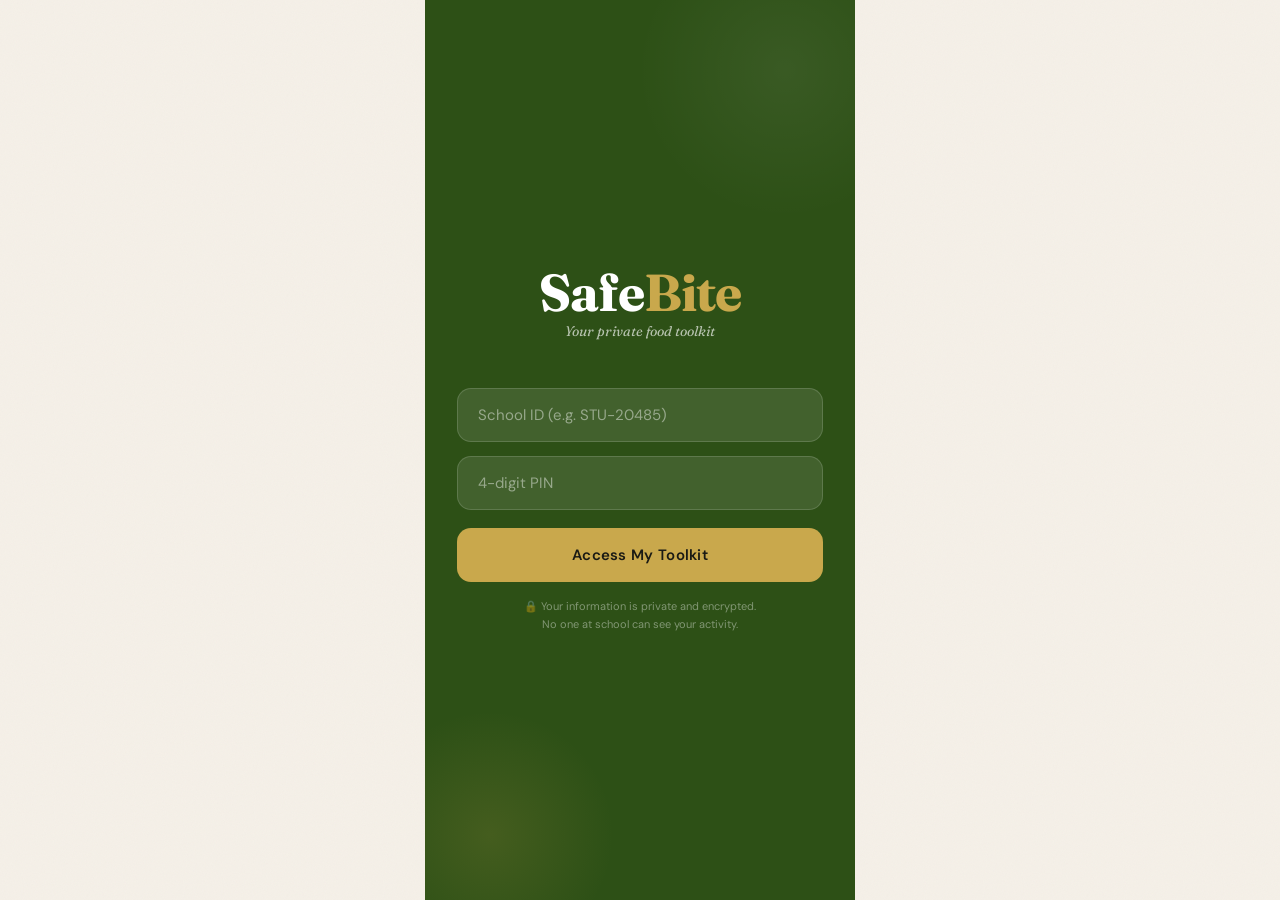
<file: index.html>
<!DOCTYPE html>
<html lang="en">
<head>
<meta charset="UTF-8">
<meta name="viewport" content="width=device-width, initial-scale=1.0">
<title>SafeBite</title>
<link href="https://fonts.googleapis.com/css2?family=Fraunces:ital,wght@0,300;0,500;0,700;1,300;1,500&family=DM+Sans:wght@300;400;500;600&display=swap" rel="stylesheet">
<link rel="stylesheet" href="styles.css">
</head>
<body>

<div id="loginScreen" class="screen active login-screen">
  <div class="login-logo">Safe<span>Bite</span></div>
  <div class="login-tagline">Your private food toolkit</div>
  <div class="login-form">
    <div class="input-wrap">
      <input type="text" id="schoolId" placeholder="School ID (e.g. STU-20485)" maxlength="12">
    </div>
    <div class="input-wrap">
      <input type="password" id="pin" placeholder="4-digit PIN" maxlength="4">
    </div>
    <button class="btn-primary" onclick="doLogin()">Access My Toolkit</button>
  </div>
  <div class="login-privacy">🔒 Your information is private and encrypted.<br>No one at school can see your activity.</div>
</div>

<div id="mainApp" class="screen">

  <div id="walletScreen" class="screen active scrollable" style="height:100%">
    <div class="app-header">
      <div style="display:flex;align-items:center;justify-content:space-between;margin-bottom:6px">
        <div class="pill-badge pill-green">● Stealth Wallet</div>
        <span style="font-size:20px;cursor:pointer" onclick="showToast('👋 Logged out');setTimeout(()=>{switchToLogin()},1000)">👤</span>
      </div>
      <h1 class="section-title">Your Food Credits</h1>
      <p class="section-desc">Displayed as standard digital coupons — 100% private.</p>
    </div>

    <div class="wallet-hero">
      <div class="wallet-chip">Verified Student</div>
      <div class="wallet-label">Available Balance</div>
      <div class="wallet-amount"><span>$</span>47.50</div>
      <div class="wallet-sub">Resets every Monday · Next: 3 days</div>
    </div>

    <div class="wallet-actions">
      <button class="wallet-action-btn" onclick="showToast('📱 QR code shown at checkout')">📱 Show QR</button>
      <button class="wallet-action-btn" onclick="showToast('📋 History copied privately')">📋 History</button>
      <button class="wallet-action-btn" onclick="showToast('⚙️ Settings opened')">⚙️ Settings</button>
    </div>

    <div class="stats-row">
      <div class="stat-card">
        <div class="stat-num" style="color:var(--green)">12</div>
        <div class="stat-label">Meals Used</div>
      </div>
      <div class="stat-card">
        <div class="stat-num" style="color:var(--orange)">5</div>
        <div class="stat-label">This Week</div>
      </div>
      <div class="stat-card">
        <div class="stat-num" style="color:var(--gold)">3</div>
        <div class="stat-label">Coupons</div>
      </div>
    </div>

    <div style="padding:0 20px;margin-bottom:14px">
      <div class="section-title" style="font-size:18px">Active Coupons</div>
      <div style="font-size:12px;color:var(--text-muted);margin-top:2px">These are your masked food credits</div>
    </div>

    <div class="coupon-list">
      <div class="coupon-card" onclick="showBarcode('Chipotle','Burrito Bowl','$12','Fri','🌯','#f4e4c2','SB-4821-CHI-0934')">
        <div class="coupon-logo" style="background:#f4e4c2">🌯</div>
        <div class="coupon-info">
          <div class="coupon-name">Chipotle</div>
          <div class="coupon-desc">Burrito Bowl · Expires Fri</div>
        </div>
        <div class="coupon-value">$12</div>
        <div class="coupon-dashes"></div>
      </div>
      <div class="coupon-card" onclick="showBarcode('Subway','6&quot; Sub + Drink','$9','Sun','🥪','#e8f5e9','SB-7743-SUB-2201')">
        <div class="coupon-logo" style="background:#e8f5e9">🥪</div>
        <div class="coupon-info">
          <div class="coupon-name">Subway</div>
          <div class="coupon-desc">6" Sub + Drink · Expires Sun</div>
        </div>
        <div class="coupon-value">$9</div>
        <div class="coupon-dashes"></div>
      </div>
      <div class="coupon-card" onclick="showBarcode('Panera Bread','Soup + Half Sandwich','$14','Mon','🍞','#fff3e0','SB-3390-PAN-5517')">
        <div class="coupon-logo" style="background:#fff3e0">🍞</div>
        <div class="coupon-info">
          <div class="coupon-name">Panera Bread</div>
          <div class="coupon-desc">Soup + Half Sandwich · Expires Mon</div>
        </div>
        <div class="coupon-value">$14</div>
        <div class="coupon-dashes"></div>
      </div>
    </div>
  </div>

  <div id="ledgerScreen" class="screen scrollable" style="height:100%">
    <div class="app-header">
      <div class="pill-badge pill-orange" style="margin-bottom:8px">● Community Ledger</div>
      <h1 class="section-title">Nearby Pre-Paid Meals</h1>
      <p class="section-desc">Local restaurants have donated meals. Claim yours quietly — no cash needed.</p>
    </div>

    <div class="ledger-map">
      <div class="map-grid"></div>
      <div class="map-pins">
        <div class="map-pin" style="top:30px;left:40px" onclick="showToast('📍 The Green Bowl — 0.3 mi')">
          <div class="pin-dot"></div>
          <div class="pin-label">The Green Bowl</div>
        </div>
        <div class="map-pin" style="top:60px;left:130px" onclick="showToast('📍 Taco Town — 0.6 mi')">
          <div class="pin-dot"></div>
          <div class="pin-label">Taco Town</div>
        </div>
        <div class="map-pin" style="top:25px;right:50px" onclick="showToast('📍 Noodle Nook — 0.9 mi')">
          <div class="pin-dot"></div>
          <div class="pin-label">Noodle Nook</div>
        </div>
        <div class="map-pin" style="bottom:35px;left:70px" onclick="showToast('📍 Pita Palace — 1.1 mi')">
          <div class="pin-dot"></div>
          <div class="pin-label">Pita Palace</div>
        </div>
      </div>
      <div class="map-you">You</div>
    </div>

    <div class="meal-cards">
      <div class="meal-card">
        <div class="meal-card-top">
          <div class="meal-emoji" style="background:#e8f5e9">🥗</div>
          <div class="meal-info">
            <div class="meal-name">Grain Bowl — The Green Bowl</div>
            <div class="meal-place">📍 0.3 mi · Open now · Closes 8 PM</div>
          </div>
        </div>
        <div class="meal-card-bottom">
          <div class="meal-slots">4 meals left today</div>
          <button class="meal-claim-btn" onclick="claimMeal(this,'The Green Bowl')">Claim</button>
        </div>
      </div>
      <div class="meal-card">
        <div class="meal-card-top">
          <div class="meal-emoji" style="background:#fff8e1">🌮</div>
          <div class="meal-info">
            <div class="meal-name">Taco Plate — Taco Town</div>
            <div class="meal-place">📍 0.6 mi · Open now · Closes 9 PM</div>
          </div>
        </div>
        <div class="meal-card-bottom">
          <div class="meal-slots">7 meals left today</div>
          <button class="meal-claim-btn" onclick="claimMeal(this,'Taco Town')">Claim</button>
        </div>
      </div>
      <div class="meal-card">
        <div class="meal-card-top">
          <div class="meal-emoji" style="background:#fce4ec">🍜</div>
          <div class="meal-info">
            <div class="meal-name">Ramen Bowl — Noodle Nook</div>
            <div class="meal-place">📍 0.9 mi · Open now · Closes 10 PM</div>
          </div>
        </div>
        <div class="meal-card-bottom">
          <div class="meal-slots">2 meals left today</div>
          <button class="meal-claim-btn" onclick="claimMeal(this,'Noodle Nook')">Claim</button>
        </div>
      </div>
      <div class="meal-card">
        <div class="meal-card-top">
          <div class="meal-emoji" style="background:#ede7f6">🥙</div>
          <div class="meal-info">
            <div class="meal-name">Pita Wrap — Pita Palace</div>
            <div class="meal-place">📍 1.1 mi · Closes 7:30 PM</div>
          </div>
        </div>
        <div class="meal-card-bottom">
          <div class="meal-slots">1 meal left today</div>
          <button class="meal-claim-btn" onclick="claimMeal(this,'Pita Palace')">Claim</button>
        </div>
      </div>
    </div>
  </div>

  <div id="pantryScreen" class="screen scrollable" style="height:100%">
    <div class="app-header">
      <div class="pill-badge pill-gold" style="margin-bottom:8px">● AI Pantry Remix</div>
      <h1 class="section-title">What's in your kitchen?</h1>
      <p class="section-desc">Add ingredients you have at home. Our AI builds nutritious no-cook meals just for you.</p>
    </div>

    <div class="pantry-input-zone">
      <div class="pantry-input-label">Your Ingredients</div>
      <div class="pantry-tags" id="pantryTags"></div>
      <div class="pantry-input-row">
        <input class="pantry-text-input" id="ingredientInput" placeholder="e.g. peanut butter, banana…" onkeydown="if(event.key==='Enter')addIngredient()">
        <button class="pantry-add-btn" onclick="addIngredient()">+ Add</button>
      </div>
    </div>

    <div style="padding:0 20px;margin-bottom:14px">
      <div style="font-size:12px;color:var(--text-muted);font-weight:500">Quick add:</div>
      <div style="display:flex;flex-wrap:wrap;gap:6px;margin-top:8px" id="quickAdds"></div>
    </div>

    <button class="btn-remix" id="remixBtn" onclick="generateRecipes()" disabled>
      <span>✨</span> Remix My Pantry
    </button>

    <div class="recipe-output" id="recipeOutput"></div>
  </div>

  <div class="nav-bar" id="navBar">
    <div class="nav-item active" onclick="switchTab('wallet',this)">
      <div class="nav-icon">💳</div>
      <div class="nav-label">Wallet</div>
    </div>
    <div class="nav-item" onclick="switchTab('ledger',this)">
      <div class="nav-icon">🗺️</div>
      <div class="nav-label">Ledger</div>
    </div>
    <div class="nav-item" onclick="switchTab('pantry',this)">
      <div class="nav-icon">✨</div>
      <div class="nav-label">Pantry AI</div>
    </div>
  </div>
</div>

<div id="barcodeModal" class="barcode-modal" onclick="closeBarcode()">
  <div class="barcode-sheet" onclick="event.stopPropagation()">
    <div class="barcode-sheet-handle"></div>
    <div class="barcode-header">
      <div class="barcode-emoji" id="barcodeEmoji"></div>
      <div class="barcode-meta">
        <div class="barcode-place" id="barcodePlace"></div>
        <div class="barcode-item" id="barcodeItem"></div>
      </div>
      <div class="barcode-val" id="barcodeVal"></div>
    </div>
    <div class="barcode-divider">
      <div class="barcode-hole left"></div>
      <div class="barcode-dashes"></div>
      <div class="barcode-hole right"></div>
    </div>
    <div class="barcode-body">
      <div class="barcode-label">Present at register to redeem</div>
      <div class="barcode-svg-wrap">
        <svg id="barcodeSvg" height="80" xmlns="http://www.w3.org/2000/svg"></svg>
      </div>
      <div class="barcode-code" id="barcodeCode"></div>
    </div>
    <div class="barcode-footer">
      <div class="barcode-expires">Expires: <span id="barcodeExpires"></span></div>
      <div class="barcode-privacy">🔒 Masked — visible only to you</div>
    </div>
    <button class="barcode-close" onclick="closeBarcode()">Done</button>
  </div>
</div>

<div class="toast" id="toast"></div>

<script src="app.js"></script>
</body>
</html>
</file>
<file: styles.css>
*,*::before,*::after{box-sizing:border-box;margin:0;padding:0}

:root{
  --cream:#F5F0E8;
  --dark:#1A1A14;
  --green:#2D5016;
  --green-light:#4A7C2F;
  --green-pale:#E8F0DC;
  --orange:#E8650A;
  --orange-pale:#FDF0E6;
  --gold:#C9A84C;
  --gold-pale:#FBF5E6;
  --red:#C23B22;
  --red-pale:#FDEEE9;
  --text-muted:#6B6557;
  --border:#DDD5C4;
  --shadow:0 4px 24px rgba(26,26,20,0.10);
  --shadow-lg:0 8px 40px rgba(26,26,20,0.15);
}

html,body{height:100%;overflow:hidden;background:var(--cream)}

body{
  font-family:'DM Sans',sans-serif;
  color:var(--dark);
  display:flex;
  flex-direction:column;
  max-width:430px;
  margin:0 auto;
  position:relative;
  background:var(--cream);
}

body::before{
  content:'';
  position:fixed;
  inset:0;
  background-image:url("data:image/svg+xml,%3Csvg viewBox='0 0 200 200' xmlns='http://www.w3.org/2000/svg'%3E%3Cfilter id='n'%3E%3CfeTurbulence type='fractalNoise' baseFrequency='0.9' numOctaves='4' stitchTiles='stitch'/%3E%3C/filter%3E%3Crect width='100%25' height='100%25' filter='url(%23n)' opacity='0.03'/%3E%3C/svg%3E");
  background-size:200px 200px;
  pointer-events:none;
  z-index:0;
}

.screen{
  display:none;
  flex-direction:column;
  height:100%;
  position:relative;
  z-index:1;
}
.screen.active{display:flex}

.scrollable{flex:1;overflow-y:auto;overflow-x:hidden;padding-bottom:100px}
.scrollable::-webkit-scrollbar{display:none}

.nav-bar{
  position:fixed;
  bottom:0;
  left:50%;
  transform:translateX(-50%);
  width:100%;
  max-width:430px;
  background:rgba(245,240,232,0.92);
  backdrop-filter:blur(20px);
  border-top:1px solid var(--border);
  display:flex;
  padding:10px 0 24px;
  z-index:100;
}
.nav-item{
  flex:1;
  display:flex;
  flex-direction:column;
  align-items:center;
  gap:4px;
  cursor:pointer;
  padding:6px 0;
  transition:all 0.2s;
}
.nav-icon{
  width:26px;height:26px;
  display:flex;align-items:center;justify-content:center;
  font-size:20px;
  transition:transform 0.2s;
}
.nav-item:hover .nav-icon{transform:scale(1.15)}
.nav-label{
  font-size:10px;
  font-weight:500;
  letter-spacing:0.04em;
  text-transform:uppercase;
  color:var(--text-muted);
  transition:color 0.2s;
}
.nav-item.active .nav-label{color:var(--green)}
.nav-item.active .nav-icon{
  background:var(--green-pale);
  border-radius:10px;
  padding:4px;
}

.app-header{
  padding:48px 24px 20px;
  background:var(--cream);
}
.app-header h1{
  font-family:'Fraunces',serif;
  font-size:28px;
  font-weight:500;
  line-height:1.2;
}
.app-header .sub{
  font-size:13px;
  color:var(--text-muted);
  margin-top:4px;
}

.pill-badge{
  display:inline-flex;align-items:center;gap:5px;
  padding:4px 10px;border-radius:20px;
  font-size:11px;font-weight:600;letter-spacing:0.03em;
  text-transform:uppercase;
}
.pill-green{background:var(--green-pale);color:var(--green-light)}
.pill-orange{background:var(--orange-pale);color:var(--orange)}
.pill-gold{background:var(--gold-pale);color:var(--gold)}

.card{
  background:#fff;
  border-radius:20px;
  border:1px solid var(--border);
  box-shadow:var(--shadow);
  overflow:hidden;
}

.section-pad{padding:0 20px}

.login-screen{
  background:var(--green);
  justify-content:center;
  align-items:center;
  gap:0;
  padding:40px 32px;
  position:relative;
  overflow:hidden;
}
.login-screen::before{
  content:'';
  position:absolute;
  top:-80px;right:-80px;
  width:300px;height:300px;
  background:radial-gradient(circle, rgba(255,255,255,0.06) 0%, transparent 70%);
  border-radius:50%;
}
.login-screen::after{
  content:'';
  position:absolute;
  bottom:-60px;left:-60px;
  width:250px;height:250px;
  background:radial-gradient(circle, rgba(201,168,76,0.15) 0%, transparent 70%);
  border-radius:50%;
}
.login-logo{
  font-family:'Fraunces',serif;
  font-size:52px;
  color:#fff;
  font-weight:700;
  letter-spacing:-1px;
  z-index:1;
  line-height:1;
  margin-bottom:4px;
}
.login-logo span{color:var(--gold)}
.login-tagline{
  font-size:14px;
  color:rgba(255,255,255,0.65);
  z-index:1;
  margin-bottom:48px;
  text-align:center;
  font-style:italic;
  font-family:'Fraunces',serif;
}
.login-form{
  width:100%;
  z-index:1;
  display:flex;
  flex-direction:column;
  gap:14px;
}
.input-wrap{
  position:relative;
}
.input-wrap input{
  width:100%;
  padding:16px 20px;
  border-radius:14px;
  border:1.5px solid rgba(255,255,255,0.15);
  background:rgba(255,255,255,0.10);
  color:#fff;
  font-family:'DM Sans',sans-serif;
  font-size:15px;
  outline:none;
  transition:border 0.2s, background 0.2s;
}
.input-wrap input::placeholder{color:rgba(255,255,255,0.45)}
.input-wrap input:focus{
  border-color:rgba(201,168,76,0.7);
  background:rgba(255,255,255,0.15);
}
.btn-primary{
  width:100%;
  padding:17px;
  border-radius:14px;
  border:none;
  background:var(--gold);
  color:var(--dark);
  font-family:'DM Sans',sans-serif;
  font-size:15px;
  font-weight:600;
  cursor:pointer;
  letter-spacing:0.02em;
  transition:all 0.2s;
  margin-top:4px;
}
.btn-primary:hover{background:#D4B055;transform:translateY(-1px)}
.btn-primary:active{transform:translateY(0)}
.login-privacy{
  font-size:11px;
  color:rgba(255,255,255,0.4);
  text-align:center;
  z-index:1;
  margin-top:16px;
  line-height:1.6;
}

.wallet-hero{
  margin:0 20px 20px;
  background:linear-gradient(135deg, var(--green) 0%, var(--green-light) 100%);
  border-radius:24px;
  padding:28px 24px;
  color:#fff;
  position:relative;
  overflow:hidden;
}
.wallet-hero::before{
  content:'';
  position:absolute;
  top:-30px;right:-30px;
  width:150px;height:150px;
  background:radial-gradient(circle,rgba(255,255,255,0.08) 0%,transparent 70%);
  border-radius:50%;
}
.wallet-hero::after{
  content:'';
  position:absolute;
  bottom:-20px;left:20px;
  width:100px;height:100px;
  background:radial-gradient(circle,rgba(201,168,76,0.2) 0%,transparent 70%);
  border-radius:50%;
}
.wallet-label{font-size:11px;font-weight:600;letter-spacing:0.08em;text-transform:uppercase;opacity:0.65;margin-bottom:8px}
.wallet-amount{
  font-family:'Fraunces',serif;
  font-size:52px;font-weight:700;
  line-height:1;
  letter-spacing:-1px;
  z-index:1;
  position:relative;
}
.wallet-amount span{font-size:24px;vertical-align:top;margin-top:8px;display:inline-block}
.wallet-sub{font-size:12px;opacity:0.6;margin-top:6px;position:relative;z-index:1}
.wallet-chip{
  position:absolute;
  top:24px;right:24px;
  background:rgba(255,255,255,0.12);
  border:1px solid rgba(255,255,255,0.2);
  padding:6px 12px;
  border-radius:20px;
  font-size:10px;
  font-weight:600;
  letter-spacing:0.06em;
  text-transform:uppercase;
  color:rgba(255,255,255,0.8);
}
.wallet-actions{
  display:flex;gap:10px;
  margin:0 20px 24px;
}
.wallet-action-btn{
  flex:1;
  padding:14px;
  border-radius:14px;
  border:1.5px solid var(--border);
  background:#fff;
  font-family:'DM Sans',sans-serif;
  font-size:13px;
  font-weight:600;
  cursor:pointer;
  color:var(--dark);
  display:flex;align-items:center;justify-content:center;gap:7px;
  transition:all 0.2s;
  box-shadow:var(--shadow);
}
.wallet-action-btn:hover{border-color:var(--green);color:var(--green);transform:translateY(-1px)}

.coupon-list{padding:0 20px;display:flex;flex-direction:column;gap:12px}
.coupon-card{
  background:#fff;
  border-radius:18px;
  border:1.5px solid var(--border);
  padding:16px 18px;
  display:flex;align-items:center;gap:14px;
  position:relative;
  overflow:hidden;
  box-shadow:var(--shadow);
  cursor:pointer;
  transition:all 0.2s;
}
.coupon-card:hover{transform:translateX(3px);border-color:var(--green)}
.coupon-card::before{
  content:'';
  position:absolute;
  left:0;top:0;bottom:0;
  width:4px;
  background:var(--green);
  border-radius:4px 0 0 4px;
}
.coupon-logo{
  width:44px;height:44px;
  border-radius:12px;
  display:flex;align-items:center;justify-content:center;
  font-size:22px;
  flex-shrink:0;
}
.coupon-info{flex:1}
.coupon-name{font-size:14px;font-weight:600;margin-bottom:2px}
.coupon-desc{font-size:12px;color:var(--text-muted)}
.coupon-value{
  font-family:'Fraunces',serif;
  font-size:20px;
  font-weight:700;
  color:var(--green);
}
.coupon-dashes{
  position:absolute;right:0;top:0;bottom:0;
  width:20px;
  background:repeating-linear-gradient(0deg, var(--cream) 0,var(--cream) 6px, transparent 6px, transparent 12px);
}

.section-title{
  font-family:'Fraunces',serif;
  font-size:22px;
  font-weight:500;
  margin-bottom:4px;
}
.section-desc{font-size:13px;color:var(--text-muted);margin-bottom:18px;line-height:1.5}

.ledger-map{
  margin:0 20px 20px;
  height:160px;
  background:linear-gradient(135deg,#E8F0DC,#D4E8C0);
  border-radius:20px;
  overflow:hidden;
  position:relative;
  border:1.5px solid var(--border);
}
.map-pins{position:absolute;inset:0}
.map-pin{
  position:absolute;
  display:flex;flex-direction:column;align-items:center;
  cursor:pointer;
  transition:transform 0.2s;
}
.map-pin:hover{transform:scale(1.1)}
.pin-dot{
  width:24px;height:24px;
  background:var(--green);
  border-radius:50% 50% 50% 0;
  transform:rotate(-45deg);
  border:3px solid #fff;
  box-shadow:0 2px 8px rgba(0,0,0,0.2);
}
.pin-label{
  font-size:9px;font-weight:600;
  background:#fff;
  padding:2px 6px;border-radius:10px;
  margin-top:4px;
  box-shadow:0 2px 6px rgba(0,0,0,0.1);
  white-space:nowrap;
  color:var(--dark);
}
.map-grid{
  position:absolute;inset:0;
  background-image:linear-gradient(rgba(45,80,22,0.06) 1px,transparent 1px),linear-gradient(90deg,rgba(45,80,22,0.06) 1px,transparent 1px);
  background-size:30px 30px;
}
.map-you{
  position:absolute;
  bottom:20px;right:30px;
  width:28px;height:28px;
  background:var(--orange);
  border-radius:50%;
  border:3px solid #fff;
  box-shadow:0 2px 10px rgba(232,101,10,0.4);
  display:flex;align-items:center;justify-content:center;
  font-size:12px;
  color:#fff;
  font-weight:700;
}

.meal-cards{padding:0 20px;display:flex;flex-direction:column;gap:12px}
.meal-card{
  background:#fff;
  border-radius:18px;
  border:1.5px solid var(--border);
  overflow:hidden;
  box-shadow:var(--shadow);
  cursor:pointer;
  transition:all 0.2s;
}
.meal-card:hover{transform:translateY(-2px);box-shadow:var(--shadow-lg)}
.meal-card-top{
  padding:16px 18px 12px;
  display:flex;align-items:flex-start;gap:14px;
}
.meal-emoji{
  width:50px;height:50px;
  border-radius:14px;
  display:flex;align-items:center;justify-content:center;
  font-size:26px;
  flex-shrink:0;
}
.meal-info{flex:1}
.meal-name{font-size:15px;font-weight:600;margin-bottom:3px}
.meal-place{font-size:12px;color:var(--text-muted);display:flex;align-items:center;gap:4px}
.meal-card-bottom{
  padding:10px 18px 14px;
  display:flex;align-items:center;justify-content:space-between;
  border-top:1px solid var(--border);
  background:var(--cream);
}
.meal-slots{font-size:12px;color:var(--text-muted)}
.meal-claim-btn{
  padding:7px 16px;
  border-radius:20px;
  background:var(--green);
  color:#fff;
  font-size:12px;font-weight:600;
  border:none;cursor:pointer;
  transition:all 0.2s;
  font-family:'DM Sans',sans-serif;
}
.meal-claim-btn:hover{background:var(--green-light)}
.meal-claim-btn:disabled{background:var(--border);color:var(--text-muted);cursor:default}

.pantry-input-zone{
  margin:0 20px 20px;
  background:#fff;
  border-radius:20px;
  border:1.5px solid var(--border);
  padding:20px;
  box-shadow:var(--shadow);
}
.pantry-input-label{
  font-size:12px;font-weight:600;
  letter-spacing:0.05em;text-transform:uppercase;
  color:var(--text-muted);
  margin-bottom:12px;
}
.pantry-tags{display:flex;flex-wrap:wrap;gap:8px;margin-bottom:14px;min-height:28px}
.pantry-tag{
  display:flex;align-items:center;gap:5px;
  padding:6px 12px;
  border-radius:20px;
  background:var(--green-pale);
  color:var(--green-light);
  font-size:12px;font-weight:600;
  cursor:pointer;
  transition:all 0.2s;
  animation:tagPop 0.2s ease;
}
@keyframes tagPop{from{transform:scale(0.8);opacity:0}to{transform:scale(1);opacity:1}}
.pantry-tag:hover{background:#d0e8b8}
.pantry-tag .remove{opacity:0.6;font-size:10px}
.pantry-input-row{display:flex;gap:8px}
.pantry-text-input{
  flex:1;
  padding:12px 16px;
  border-radius:12px;
  border:1.5px solid var(--border);
  font-family:'DM Sans',sans-serif;
  font-size:14px;
  outline:none;
  transition:border 0.2s;
  background:var(--cream);
  color:var(--dark);
}
.pantry-text-input:focus{border-color:var(--green)}
.pantry-add-btn{
  padding:12px 16px;
  border-radius:12px;
  border:none;
  background:var(--green);
  color:#fff;
  font-size:14px;font-weight:600;
  cursor:pointer;
  font-family:'DM Sans',sans-serif;
  transition:all 0.2s;
  white-space:nowrap;
}
.pantry-add-btn:hover{background:var(--green-light)}

.btn-remix{
  width:calc(100% - 40px);
  margin:0 20px 24px;
  padding:17px;
  border-radius:16px;
  border:none;
  background:linear-gradient(135deg,var(--orange),#F07B2A);
  color:#fff;
  font-family:'DM Sans',sans-serif;
  font-size:15px;font-weight:600;
  cursor:pointer;
  display:flex;align-items:center;justify-content:center;gap:10px;
  transition:all 0.2s;
  box-shadow:0 4px 16px rgba(232,101,10,0.30);
  letter-spacing:0.02em;
}
.btn-remix:hover{transform:translateY(-2px);box-shadow:0 8px 24px rgba(232,101,10,0.35)}
.btn-remix:active{transform:translateY(0)}
.btn-remix:disabled{background:var(--border);color:var(--text-muted);box-shadow:none;cursor:default}

.recipe-output{padding:0 20px}
.recipe-card{
  background:#fff;
  border-radius:20px;
  border:1.5px solid var(--border);
  overflow:hidden;
  box-shadow:var(--shadow);
  margin-bottom:14px;
  animation:slideUp 0.35s ease;
}
@keyframes slideUp{from{transform:translateY(20px);opacity:0}to{transform:translateY(0);opacity:1}}
.recipe-header{
  padding:20px 20px 14px;
  border-bottom:1px solid var(--border);
}
.recipe-title{
  font-family:'Fraunces',serif;
  font-size:20px;font-weight:500;
  margin-bottom:6px;
}
.recipe-tags{display:flex;gap:6px;flex-wrap:wrap}
.recipe-body{padding:16px 20px}
.recipe-section-label{
  font-size:10px;font-weight:700;
  letter-spacing:0.08em;text-transform:uppercase;
  color:var(--text-muted);
  margin-bottom:10px;
}
.recipe-ingredients{
  display:flex;flex-wrap:wrap;gap:6px;
  margin-bottom:16px;
}
.recipe-ing{
  padding:5px 10px;
  border-radius:8px;
  background:var(--gold-pale);
  color:#8B6914;
  font-size:12px;font-weight:600;
}
.recipe-steps{display:flex;flex-direction:column;gap:8px}
.recipe-step{
  display:flex;gap:10px;align-items:flex-start;
}
.step-num{
  width:20px;height:20px;min-width:20px;
  border-radius:50%;
  background:var(--orange-pale);
  color:var(--orange);
  font-size:10px;font-weight:700;
  display:flex;align-items:center;justify-content:center;
  margin-top:1px;
}
.step-text{font-size:13px;line-height:1.5;color:var(--dark)}

.loading-pulse{
  display:flex;flex-direction:column;align-items:center;justify-content:center;
  padding:40px;gap:14px;
}
.pulse-dots{display:flex;gap:8px}
.pulse-dot{
  width:10px;height:10px;border-radius:50%;
  background:var(--orange);
  animation:pulse 1.2s ease-in-out infinite;
}
.pulse-dot:nth-child(2){animation-delay:0.2s}
.pulse-dot:nth-child(3){animation-delay:0.4s}
@keyframes pulse{0%,80%,100%{transform:scale(0.6);opacity:0.4}40%{transform:scale(1);opacity:1}}
.loading-text{font-size:13px;color:var(--text-muted);font-style:italic;font-family:'Fraunces',serif}

.empty-state{
  display:flex;flex-direction:column;align-items:center;
  padding:32px 20px;gap:10px;
}
.empty-icon{font-size:40px;opacity:0.35}
.empty-text{font-size:14px;color:var(--text-muted);text-align:center;line-height:1.5}

.stats-row{
  display:flex;gap:10px;
  padding:0 20px 24px;
}
.stat-card{
  flex:1;
  background:#fff;
  border-radius:16px;
  border:1.5px solid var(--border);
  padding:14px;
  text-align:center;
  box-shadow:var(--shadow);
}
.stat-num{
  font-family:'Fraunces',serif;
  font-size:26px;font-weight:700;
  line-height:1;
  margin-bottom:4px;
}
.stat-label{font-size:10px;color:var(--text-muted);font-weight:600;text-transform:uppercase;letter-spacing:0.05em}

.toast{
  position:fixed;
  bottom:90px;
  left:50%;
  transform:translateX(-50%) translateY(20px);
  background:var(--dark);
  color:#fff;
  padding:12px 20px;
  border-radius:12px;
  font-size:13px;font-weight:500;
  box-shadow:0 4px 20px rgba(0,0,0,0.2);
  opacity:0;
  transition:all 0.3s;
  pointer-events:none;
  z-index:200;
  white-space:nowrap;
}
.toast.show{opacity:1;transform:translateX(-50%) translateY(0)}

.no-cook-badge{
  display:inline-flex;align-items:center;gap:4px;
  padding:3px 8px;border-radius:6px;
  background:var(--red-pale);color:var(--red);
  font-size:10px;font-weight:700;letter-spacing:0.04em;
  text-transform:uppercase;
}

.divider{height:1px;background:var(--border);margin:0 20px 20px}

.barcode-modal{
  position:fixed;inset:0;
  background:rgba(26,26,20,0.55);
  backdrop-filter:blur(6px);
  z-index:300;
  display:flex;
  align-items:flex-end;
  justify-content:center;
  opacity:0;
  pointer-events:none;
  transition:opacity 0.3s;
}
.barcode-modal.open{opacity:1;pointer-events:all}
.barcode-sheet{
  width:100%;
  max-width:430px;
  background:var(--cream);
  border-radius:28px 28px 0 0;
  padding:0 0 40px;
  transform:translateY(100%);
  transition:transform 0.4s cubic-bezier(0.34,1.56,0.64,1);
  position:relative;
  overflow:hidden;
}
.barcode-modal.open .barcode-sheet{transform:translateY(0)}
.barcode-sheet-handle{
  width:40px;height:4px;
  background:var(--border);
  border-radius:4px;
  margin:14px auto 20px;
}
.barcode-header{
  display:flex;align-items:center;gap:14px;
  padding:0 24px 20px;
}
.barcode-emoji{
  width:52px;height:52px;
  border-radius:16px;
  display:flex;align-items:center;justify-content:center;
  font-size:26px;
  flex-shrink:0;
}
.barcode-meta{flex:1}
.barcode-place{font-size:17px;font-weight:700;font-family:'Fraunces',serif}
.barcode-item{font-size:13px;color:var(--text-muted);margin-top:2px}
.barcode-val{
  font-family:'Fraunces',serif;
  font-size:28px;font-weight:700;
  color:var(--green);
}
.barcode-divider{
  display:flex;align-items:center;
  position:relative;
  height:24px;
}
.barcode-hole{
  width:22px;height:22px;
  background:rgba(26,26,20,0.55);
  border-radius:50%;
  position:absolute;
  top:50%;transform:translateY(-50%);
  z-index:2;
}
.barcode-hole.left{left:-11px}
.barcode-hole.right{right:-11px}
.barcode-dashes{
  flex:1;
  height:1.5px;
  background:repeating-linear-gradient(90deg,var(--border) 0,var(--border) 8px,transparent 8px,transparent 16px);
  margin:0 16px;
}
.barcode-body{
  padding:24px 24px 20px;
  display:flex;flex-direction:column;align-items:center;
  background:#fff;
  margin:0 20px;
  border-radius:20px;
  border:1.5px solid var(--border);
}
.barcode-label{
  font-size:11px;font-weight:600;
  letter-spacing:0.07em;text-transform:uppercase;
  color:var(--text-muted);
  margin-bottom:18px;
}
.barcode-svg-wrap{
  width:100%;
  display:flex;justify-content:center;
  margin-bottom:12px;
}
#barcodeSvg{width:100%;max-width:280px;display:block}
.barcode-code{
  font-family:'DM Sans',sans-serif;
  font-size:12px;
  letter-spacing:0.18em;
  color:var(--text-muted);
  margin-top:4px;
}
.barcode-footer{
  display:flex;justify-content:space-between;align-items:center;
  padding:16px 24px 0;
}
.barcode-expires{font-size:12px;color:var(--text-muted)}
.barcode-expires span{font-weight:600;color:var(--dark)}
.barcode-privacy{font-size:11px;color:var(--text-muted)}
.barcode-close{
  display:block;
  width:calc(100% - 48px);
  margin:20px 24px 0;
  padding:16px;
  border-radius:14px;
  border:none;
  background:var(--green);
  color:#fff;
  font-family:'DM Sans',sans-serif;
  font-size:15px;font-weight:600;
  cursor:pointer;
  transition:all 0.2s;
}
.barcode-close:hover{background:var(--green-light)}
</file>
